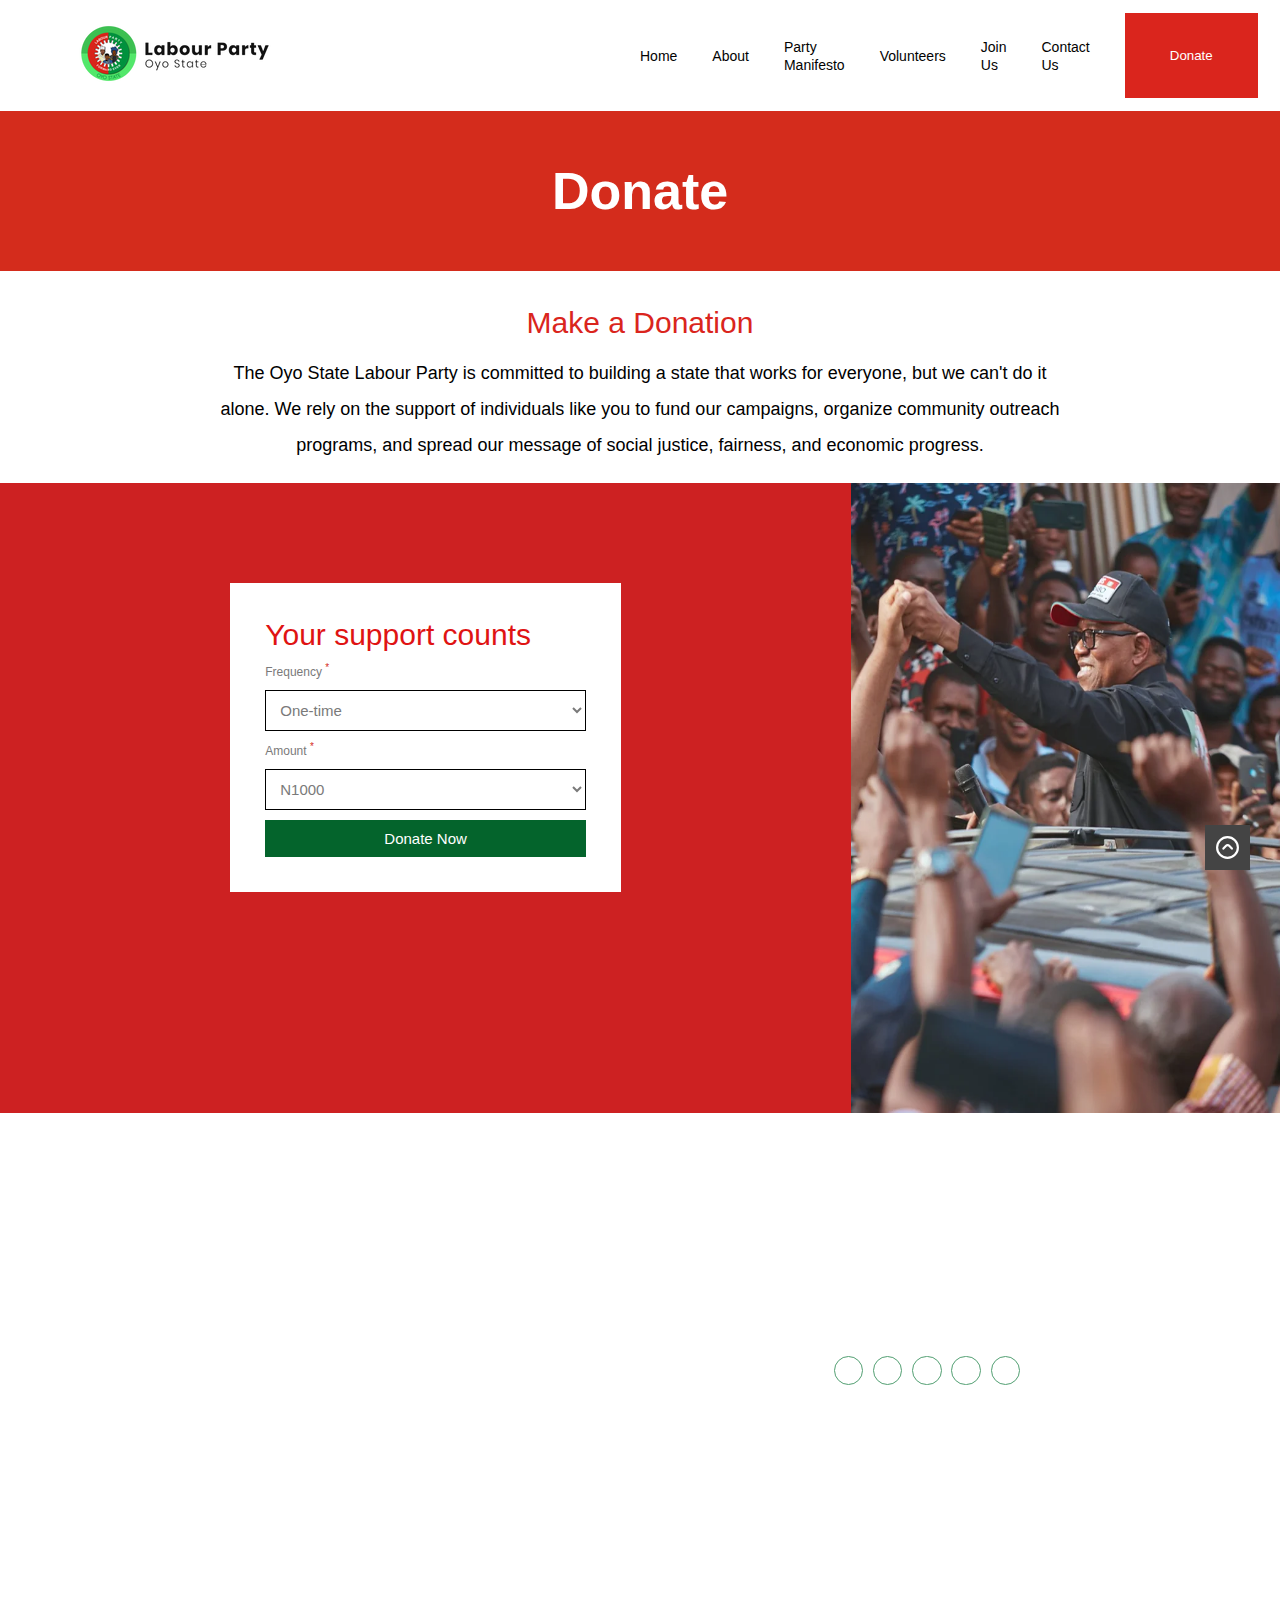
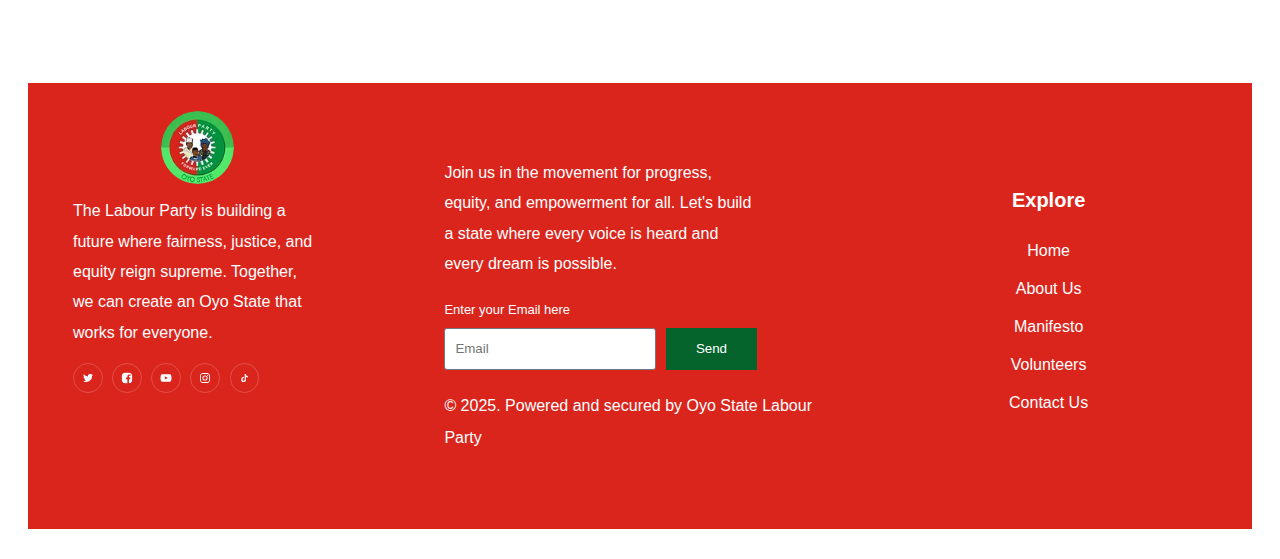
<file: donate.html>
<!DOCTYPE html>
<html lang="en">
<head>
    <meta charset="UTF-8">
    <meta name="viewport" content="width=device-width, initial-scale=1.0">
    <link rel="icon" href="./images/imgi_4_Labour-Party-logo-AFTER-EFFECT.webp" type="image/webp">
    <title>Donate - Labour Party Oyo State</title>
    <link rel="stylesheet" href="style.css">
</head>
<body style="background-image: url(./images/imgi_8_Group-91.png); background-size: cover; background-repeat: no-repeat; background-attachment: fixed;">
    <nav id="desktop-nav">
        <div style="padding: 20px 40px;">
            <img src="./images/imgi_2_1728225031213-transparentThumbnail.png" alt="logo">
        </div>
        <div id="link">
            <ul>
                <li>
                    <a href="./index.html">Home</a>
                </li>
                <li>
                    <a href="./about.html">About</a>
                </li>
                <li>
                    <a href="./manifesto.html">Party Manifesto</a>
                </li>
                <li>
                    <a href="./volunteers.html">Volunteers</a>
                </li>
                <li>
                    <a href="./join.html">Join Us</a>
                </li>
                <li>
                    <a href="./contact.html">Contact Us</a>
                </li>
            </ul>
            <button>
                <a href="./donate.html">Donate</a>
            </button>
        </div>
    </nav>
    <nav id="mobile-nav">
        <div id="nav-items">
            <div>
                <img src="./images/hamburger-menu.svg" alt="">
            </div>
            <!-- <div id="link">
                <ul>
                    <li>
                        <a href="./index.html">Home</a>
                    </li>
                    <li>
                        <a href="./about.html">About</a>
                    </li>
                    <li>
                        <a href="./manifesto.html">Party Manifesto</a>
                    </li>
                    <li>
                        <a href="./volunteers.html">Volunteers</a>
                    </li>
                    <li>
                        <a href="./join.html">Join Us</a>
                    </li>
                    <li>
                        <a href="./contact.html">Contact Us</a>
                    </li>
                </ul>
                <button>
                    <a href="./donate.html">Donate</a>
                </button>
            </div> -->
            <div style="padding: 20px 40px;">
                <img src="./images/imgi_4_Labour-Party-logo-AFTER-EFFECT.webp" alt="logo">
            </div>
            <div>
                <img style="width: 20px; height: 20px;" src="./images/search.svg" alt="">
            </div>
        </div>
    </nav>

    <section id="donate-section1">
        <h1>
            Donate
        </h1>
    </section>

    <section id="donate-section2">
        <div>
            <h2>Make a Donation</h2>
            <p>
                The Oyo State Labour Party is committed to building a state that works for everyone, but we can't do it alone. We rely on the support of individuals like you to fund our campaigns, organize community outreach programs, and spread our message of social justice, fairness, and economic progress.
            </p>
        </div>
    </section>

    <section id="donate-section3">
        <div id="form">
            <form action="">
                <h2>
                    Your support counts
                </h2>
                <div>
                    <label for="frequency">
                        Frequency
                        <sup>*</sup>
                    </label>
                    <br>
                    <select required name="" id="frequency">
                        <option value="">One-time</option>
                        <option value="">Monthly</option>
                    </select>
                </div>
                <div>
                    <label for="amount">
                        Amount
                        <sup>*</sup>
                    </label>
                    <select required name="" id="amount">
                        <option value="">N1000</option>
                        <option value="">N1500</option>
                        <option value="">N2000</option>
                        <option value="">N5000</option>
                        <option value="">N10000</option>
                        <option value="">N50000</option>
                        <option value="">N100000</option>
                        <option value="">N1000000</option>
                        <option value="">Other</option>
                    </select>
                </div>
                <button type="submit">Donate Now</button>
            </form>
        </div>
        <div id="image">
            <img src="./images/7bca64_2aed730c5f9a433da0e295fca3c42d56mv2-1.webp" alt="">
        </div>
    </section>

    <section id="donate-section4">
        <div id="main">
            <div>
                <h2>Address</h2>
                <p>
                    No 90, Awolowo Way, Opposite Old Odeon Cinema Oke-Ado Ibadan Oyo State.
                </p>
            </div>
            <div>
                <h2>Hours</h2>
                <p>
                    Monday - Friday: 10 AM - 4 PM
                </p>
                <p>
                    Saturday: 10 AM - 4 PM
                </p>
            </div>
            <div>
                <h2>Join us at</h2>
                <p id="social-media">
                    <a href="https://x.com/LP_Oyostate">
                        <img src="./images/twitter.svg" alt="">
                    </a>
                    <a href="https://web.facebook.com/oyostatelp">
                        <img src="./images/facebook.svg" alt="">
                    </a>
                    <a href="https://www.youtube.com/@LPOYOSTATE">
                        <img src="./images/youtube.svg" alt="">
                    </a>
                    <a href="https://www.instagram.com/lp_oyostate/">
                        <img src="./images/instagram.svg" alt="">
                    </a>
                    <a href="https://www.tiktok.com/@lpoyostate">
                        <img src="./images/tiktok.svg" alt="">
                    </a>
                </p>
            </div>
        </div>
    </section>

    <div id="back-to-top">
        <a href="./contact.html">
            <svg xmlns="http://www.w3.org/2000/svg" fill="none" viewBox="0 0 128 128" id="ArrowCircleUp">
                <path stroke="#ffffff" stroke-linecap="round" stroke-linejoin="round" stroke-width="8" d="M80 68L70.2459 57.9313C67.1025 54.6864 61.8975 54.6864 58.7541 57.9313L49 68" class="colorStroke000000 svgStroke"></path>
                <circle cx="64" cy="64" r="38" stroke="#ffffff" stroke-width="8" class="colorStroke000000 svgStroke"></circle>
            </svg>
        </a>
    </div>

    <footer class="footer">
        <div id="footer">
            <div id="first">
            <div id="top">
                <div id="logo">
                    <a href="">
                        <img src="./images/imgi_4_Labour-Party-logo-AFTER-EFFECT.webp" alt="">
                    </a>
                </div>
                <p>
                    The Labour Party is building a future where fairness, justice, and equity reign supreme. Together, we can create an Oyo State that works for everyone.
                </p>
            </div>
            <div id="social-media">
                <a href="https://x.com/LP_Oyostate">
                    <img src="./images/twitter.svg" alt="">
                </a>
                <a href="https://web.facebook.com/oyostatelp">
                    <img src="./images/facebook.svg" alt="">
                </a>
                <a href="https://www.youtube.com/@LPOYOSTATE">
                    <img src="./images/youtube.svg" alt="">
                </a>
                <a href="https://www.instagram.com/lp_oyostate/">
                    <img src="./images/instagram.svg" alt="">
                </a>
                <a href="https://www.tiktok.com/@lpoyostate">
                    <img src="./images/tiktok.svg" alt="">
                </a>
            </div>
            </div>
            <div id="join">
                <p>
                    Join us in the movement for progress, equity, and empowerment for all. Let's build a state where every voice is heard and every dream is possible.
                </p>
                <form action="">
                    <label for="">Enter your Email here </label>
                    <div id="mail">
                        <input type="email" name="" id="" placeholder="Email">
                        <button>
                            <a href="">Send</a>
                        </button>
                    </div>
                </form>
                <a style="line-height: 2;" href="">
                    © 2025. Powered and secured by Oyo State Labour Party
                </a>
            </div>
            <div id="explore">
                <div>
                    <h2>Explore</h2>
                </div>
                <div>
                    <ul>
                        <li>
                            <a href="./index.html">Home</a>
                        </li>
                        <li>
                            <a href="./about.html">About Us</a>
                        </li>
                        <li>
                            <a href="./manifesto.html">Manifesto</a>
                        </li>
                        <li>
                            <a href="./volunteers.html">Volunteers</a>
                        </li>
                        <li>
                            <a href="./contact.html">Contact Us</a>
                        </li>
                    </ul>
                </div>
            </div>
        </div>
    </footer>
</body>
</html>
</file>
<file: style.css>
* {
    padding: 0;
    margin: 0;
    box-sizing: border-box;
    font-family: sans-serif;
}
a {
    text-decoration: none;
    color: #fff;
    font-weight: normal;
}
nav {
    display: flex;
    justify-content: space-between;
    align-items: center;
    padding: 0 35px;
    background-color: #fff;
}
nav div {
    width: 50%;
}
nav #link {
    display: flex;
    justify-content: space-between;
    align-items: center;
}
nav #link ul {
    display: flex;
    align-items: center;
    justify-content: space-between;
}
nav #link ul li {
    list-style: none;
}
nav #link ul li a {
    font-size: 14px;
    font-weight: 300;
    color: #020202;
    margin-right: 35px;
}
#mobile-nav {
    display: none;
}
nav #link button {
    background-color: #da251d;
    border: none;
    padding: 35px 45px;
}
#section1 #red, #section2 #red {
    background-color: #da251d;
    color: #fff;
}
#section1{
    display: flex;
    gap: 25px;
    padding: 10px 35px;
}
#section1 #image {
    width: 34vw;
}
#section1 #image img {
    width: 100%;
    height: 100%;
}
#section1 #red {
    background-color: #da251d;
    color: #fff;
    width: 66vw;
    padding: 150px 70px;
}
#section1 #red h2 {
    font-size: 48px;
    font-weight: 300;
    width: 90%;
    line-height: 1.5;
}
#section1 #red button {
    background-color: #04642c;
    border: none;
    padding: 20px 25px;
    margin-top: 20px;
}
#section1 #red button:hover {
    border: 10px solid #04642c;
    background-color: #fff;
    padding: 11px 16px;
}
#section1 #red button:hover a {
    color: #04642c;
}
#section2{
    display: flex;
    align-items: center;
    justify-content: space-between;
    padding: 32px 230px;
    gap: 30px;
}
#section2 #about {
    width: 70%;
}
#section2 h3 {
    color: #ff0000;
    font-size: 24px;
    font-weight: 500;
}
#section2 #firstP {
    font-size: 22px;
    font-weight: 500;
    letter-spacing: 0.1px;
}
#section2 p {
    font-size: 18px;
    margin-top: 16px;
    line-height: 1.5;
}
#section2 #name {
    font-weight: 700;
}
#section2 #image {
    width: 30%;
}
#section2 #image img {
    width: 100%;
    border-bottom-left-radius: 40%;
    border-bottom-right-radius: 40%;
}
#back-to-top svg {
    position: fixed;
    bottom: 30px;
    right: 30px;
    cursor: pointer;
    background-color: #444444;
    padding: 5px 0;
    height: 45px;
    width: 45px;
    text-align: center;
    z-index: 99;
}
#back-to-top svg:hover {
    background-color: #fff;
    border: 2px solid #444444;
    transition: 0.5s;
}
#back-to-top svg:hover path {
    stroke: #444444;
}
#back-to-top svg:hover circle {
    stroke: #444444;
}
#section3 {
    display: flex;
    gap: 25px;
    height: 55vh;
    margin: 100px 0;
}
#section3 #image {
    width: 33.3%;
}
#section3 img {
    height: 55vh;
    width: 100%;
}
#section3 #red {
    background-color: #da251d;
    color: #fff;
    padding: 70px;
    width: 30.4%;
}#section3 #red p {
    font-size: 18px;
    line-height: 2;
    margin: 30px 0;
}
#section3 #red button {
    background-color: #04642c;
    border: none;
    padding: 20px 25px;
}
#section3 #red button:hover {
    border: 10px solid #04642c;
    background-color: #fff;
    padding: 11px 16px;
}
#section3 #red button:hover a {
    color: #04642c;
}
#section3 #red h2 {
    font-size: 26px;
    font-weight: 600;
}
#section4 {
    background-image: url(./images/imgi_10_7bca64_346725c021964ef19fbedfb37af53300mv2.webp);
    background-size: cover;
    padding: 50px;
    text-align: center;
    margin-top: 140px;
}
#section4 button {
    background-color: #da251d;
    border: none;
    padding: 42px 65px;
    margin: 30px 0;
}
#section4 button a {
    font-size: 14px;
    padding: 12px 24px;
}
#section4 button a:hover {
    background-color: white;
    color: #da251d;
    transition: 0.5s;
}
#section5 {
    text-align: center;
    margin: 100px 0;
}
#section5 span {
    font-size: 100px;
    font-weight: 700;
    color: #da251d;
}
#section5 p {
    font-size: 34px;
    line-height: 90px;
}
#section5 button {
    background-color: #da251d;
    border: none;
    padding: 12px 24px;
    margin: 20px 0;
}
#section5 button a {
    font-size: 14px;
}
#section5 button a:hover {
    font-size: 14px;
    color: #da251d;
}
#section5 button:hover {
    background-color: white;
    color: #da251d;
    transition: 0.5s;
}
#section5 button:hover a {
    color: #da251d;
}
footer {
    background-color: #fff;
    padding: 30px 28px;
}
.footer {
    padding-top: 85px;
}
#footer {
    background-color: #da251d;
    padding: 20px 0 20px 45px;
    color: #fff;
    display: flex;
    justify-content: flex-start;
}
footer #first {
    width: 31.5%;
}
footer #logo {
    text-align: center;
    width: 32%;
}
footer #first #logo img {
    width: 75%;
    margin-left: 80px;
    border: none;
}
footer p {
    font-size: 16px;
    line-height: 1.9;
}
footer #first p {
    width: 65%;
    margin-bottom: 15px;
}
footer #first a img {
    width: 8%;
    border: 1px solid #e1514a;
    padding: 8px;
    border-radius: 50%;
    margin-right: 5px;
}
footer #join {
    width: 34%;
    padding: 55px 0;
}
footer #join p {
    width: 78%;
}
footer form{
    margin: 20px 0;
    width: 78%;
}
footer label {
    font-size: 13px;
}
footer #mail {
    display: flex;
    margin: 10px 0;
    gap: 10px;
    width: 100%;
}
footer input {
    padding: 10px;
    border: 1px solid #717984;
    outline: none;
    width: 70%;
    border-radius: 3px;
    line-height: 1.5;
}
footer button {
    background-color: #04642c;
    border: none;
    padding: 10px 30px;
}
footer #explore {
    width: 34.5%;
    display: flex;
    flex-direction: column;
    align-items: center;
    justify-content: center;
    gap: 20px;
}
footer #explore div {
    width: 100%;
    text-align: center;
}
footer #explore h2 {
    font-size: 20px;
}
footer ul li {
    list-style: none;
    padding: 10px 0;
}

/* About Page */

#about-section1, #manifesto-section1, #volunteers-section1, #join-section1, #contact-section1, #donate-section1 {
    background-color: #d42c1c;
    color: #fff;
    text-align: center;
    padding: 50px 0;
}
#about-section1 h1, #manifesto-section1 h1, #volunteers-section1 h1, #join-section1 h1, #contact-section1 h1, #donate-section1 h1 {
    font-size: 52px;
}
#about-section2, #manifesto-section2 {
    text-align: center;
    margin: 0 100px;
    padding: 40px 0;
}
#about-section2 div, #manifesto-section2 div {
    width: 78%;
    margin: auto;
}
#about-section2 p, #manifesto-section2 p {
    font-size: 17px;
    line-height: 2;
    margin-bottom: 15px;
}
#about-section3 {
    display: flex;
    color: #fff;
    margin: 10px;
}
#about-section3 div {
    padding: 25px 100px;
}
#about-section3 #mission {
    background-color: #04642c;
    width: 50%;
}
#about-section3 #vision {
    background-color: #d42c1c;
    width: 50%;
}
#about-section3 h2 {
    font-size: 36px;
    font-weight: 500;
}
#about-section3 p {
    font-size: 16px;
    line-height: 2;
    margin-bottom: 15px;
}
#about-section4 {
    text-align: center;
    margin: 80px 100px;
    padding: 40px 0;
}
#about-section4 div {
    width: 78%;
    margin: auto;
}
#about-section4 h2 {
    font-size: 34px;
    font-weight: 500;
    color: #d42c1c;
}
#about-section4 p {
    font-size: 17px;
    line-height: 2;
}
#about-section5 {
    margin: 80px 100px;
    margin-bottom: 180px;
}
#about-section5 #meet {
    margin: auto;
    width: 80%;
}
#about-section5 #flex {
    display: flex;
    gap: 28px;
}
#about-section5 #flex #image {
    width: 33%;
}
#about-section5 img {
    width: 100%;
}
#about-section5 h2 {
    font-size: 36px;
    font-weight: 500;
    color: #d42c1c;
    margin-bottom: 15px;
}
#about-section5 #name {
    text-align: center;
    margin-right: 20px;
    margin-left: 20px;
    padding: 40px;
    background-color: #fff;
    z-index: 99;
}
#about-section5 a {
    color: #d42c1c;
    font-size: 20px;
    font-weight: 700;
}
#about-section5 p {
    margin: 10px 0;
}
#about-section5 #flex section {
    border: 1px solid #d0d2d4;
}
/* #about-section5 #flex section:hover img {
    
} */



/* Manifesto Page */

#manifesto-section3 {
    display: flex;
    gap: 55px;
    padding: 20px;
    margin-top: 40px;
}
#manifesto-section3 #image {
    width: 30%;
    padding: 0 55px;
}
#manifesto-section3 #right {
    width: 70%;
    display: flex;
    flex-wrap: wrap;
    margin-top: 20px;
}
#manifesto-section3 h2 {
    color: #d42c1c;
    font-size: 36px;
    font-weight: 500;
}
#manifesto-section3 #content {
    width: 100%;
    display: flex;
    flex-wrap: wrap;
}
#manifesto-section3 #content #div1, #div2, #div3, #div4 {
    width: 50%;
    padding: 10px;
    margin-top: 20px;
}
#manifesto-section3 span {
    font-size: 17px;
    font-weight: 700;
}
#manifesto-section3 p {
    font-size: 17.5px;
    line-height: 2;
    margin-bottom: 20px;
}
#manifesto-section4 {
    display: flex;
    gap: 55px;
    padding: 20px;
}
#manifesto-section4 #image {
    width: 30%;
    padding: 0 15px;
}
#manifesto-section4 #right {
    width: 70%;
    display: grid;
    grid-template-columns: 1fr 1fr;
}
#manifesto-section4 #grid #div5, #div6, #div7, #div8 {
    width: 100%;
    padding: 10px;
    margin-bottom: 20px;
}
#manifesto-section4 span {
    font-size: 17px;
    font-weight: 700;
}
#manifesto-section4 p {
    font-size: 17.5px;
    line-height: 2;
    margin-bottom: 20px;
}



/* Volunteers Page */

#volunteers-section2 {
    background-color: #fff;
    text-align: center;
    padding: 100px;
}
#volunteers-section2 #main {
    width: 80%;
    margin: auto;
    margin-top: 5px;
}
#volunteers-section2 h2 {
    color: #da251d;
    font-size: 30px;
    font-weight: 500;
}
#volunteers-section2 p {
    font-size: 18px;
    line-height: 2;
    text-align: start;
    margin-bottom: 30px;
}
#volunteers-section2 #carousel {
    height: 70vh;
}
#volunteers-section3 {
    background-color: #fff;
    text-align: center;
    padding: 30px 100px 70px;
}
#volunteers-section3 #main {
    width: 80%;
    margin: auto;
}
#volunteers-section3 p {
    font-size: 20px;
    color: #da251d;
}
#volunteers-section3 h2 {
    font-size: 45px;
    font-weight: 700;
}
#volunteers-section3 form {
    padding: 45px;
    margin: auto;
}
#volunteers-section3 input {
    width: 45%;
    margin: 10px 15px;
    background-color: #f0f0f0;
    border: none;
    outline: none;
    padding: 15px;
    line-height: 28.5px;
    font-size: 15px;
    font-weight: 500;
}
#volunteers-section3 textarea {
    width: 94%;
    margin: 10px 0;
    background-color: #f0f0f0;
    border: none;
    outline: none;
    padding: 20px;
    line-height: 28.5px;
    height: 17.5vh;
    max-height: 17.5vh;
}
#volunteers-section3 button {
    background-color: #cd2122;
    color: #fff;
    font-size: 19px;
    font-weight: 600;
    padding: 15px 40px;
    margin: 14px;
    border: none;
    outline: none;
    cursor: inherit;
}
#volunteers-section4 {
    text-align: center;
    padding: 117px 100px;
    color: #fff;
}
#volunteers-section4 div {
    display: flex;
    justify-content: space-between;
    align-items: center;
    width: 80%;
    margin: auto;
}
#volunteers-section4 h2 {
    font-size: 35px;
    font-weight: 600;
}
#volunteers-section4 a {
    background-color: #da251c;
    padding: 16px 40px;
    font-size: 18px;
    font-weight: 600;
}
#volunteers-section4 a:hover {
    background-color: #000000;
    transition: 0.5s;
}



/* Join Page */

#join-section2 {
    text-align: center;
    padding: 100px;
}
#join-section2 div {
    width: 80%;
    margin: auto;
    margin-top: 5px;
}
#join-section2 h2 {
    color: #da251d;
    font-size: 30px;
    font-weight: 500;
}
#join-section2 p {
    font-size: 18px;
    line-height: 2;
    margin-bottom: 30px;
    margin-top: 15px;
}
#join-section3 {
    background-image: url(./images/imgi_9_7bca64_26c5b249684747cfb9017d1671ceb0ddmv2.webp);
    background-repeat: no-repeat;
    background-size: cover;
    padding: 65px 85px 90px;
}
#join-section3 div {
    width: 80%;
    margin: auto;
    padding: 15px 50px 25px;
    background-color: #fff;
}
#join-section3 h2 {
    color: #da251d;
    font-size: 30px;
    font-weight: 500;
}
#join-section3 p {
    font-size: 18px;
    line-height: 2;
    margin-top: 10px;
}
#join-section3 form {
    width: 65%;
    margin: auto;
}
#join-section3 form div {
    padding: 10px;
    width: 100%;
}
#join-section3 form label {
    font-size: 12px;
    color: #7a7a7a;
    cursor: pointer;
}
#join-section3 form sup {
    color: #d42c1c;
}
#join-section3 form input, select {
    width: 100%;
    margin-top: 10px;
    outline: none;
    padding: 12px 10px;
    font-size: 13px;
    color: #7a7a7a;
}
#join-section3 form button {
    width: 97%;
    border: none;
    outline: none;
    padding: 10px;
    background-color: #da251d;
    color: #fff;
    font-size: 15px;
    margin: 5px 10px;
}


/* Contact Page */

#contact-section2 {
    background-color: #fff;
    text-align: center;
    padding: 100px 100px 0;
}
#contact-section2 #main {
    width: 80%;
    margin: auto;
    margin-top: 5px;
}
#contact-section2 p {
    font-size: 18px;
    line-height: 2;
    padding-bottom: 15px;
}
#contact-section3 {
    display: flex;
    padding-bottom: 45px;
    background-color: white;
}
#contact-section3 #form {
    width: 66.5%;
    padding: 30px 20px 0;
    color: #fff;
    background-color: #cd2122;
    text-align: center;
}
#contact-section3 h2 {
    font-size: 30px;
    font-weight: 500;
}
#contact-section3 #image {
    width: 33.5%;
}
#contact-section3 #image img {
    width: 100%;
}
#contact-section3 form {
    width: 80%;
    padding: 35px;
    margin: auto;
    display: flex;
    flex-wrap: wrap;
    gap: 10px;
}
#contact-section3 label {
    font-size: 12px;
    cursor: pointer;
}
#contact-section3 #input {
    width: 49.3%;
    text-align: start;
}
#contact-section3 input {
    width: 100%;
    margin-top: 10px;
    background-color: #f0f0f0;
    border: none;
    outline: none;
    padding: 10px;
    font-size: 15px;
    font-weight: 500;
}
#contact-section3 #text {
    width: 100%;
    text-align: start;
}
#contact-section3 textarea {
    width: 100%;
    max-width: 100%;
    min-width: 100%;
    margin-top: 10px;
    background-color: #f0f0f0;
    border: none;
    outline: none;
    padding: 20px;
    line-height: 28.5px;
}
#contact-section3 form button {
    width: 100%;
    border: none;
    outline: none;
    padding: 10px;
    background-color: #04642c;
    color: #fff;
    font-size: 15px;
}
#contact-section4 {
    padding: 100px;
    color: #fff;
    margin: 20px 0;
}
#contact-section4 #main {
    width: 80%;
    text-align: center;
    margin: auto;
    display: flex;
    justify-content: space-between;
}
#contact-section4 #main div {
    width: 33%;
    padding: 20px;
}
#contact-section4 h2 {
    font-size: 30px;
    font-weight: 500;
}
#contact-section4 p {
    font-size: 17px;
    line-height: 2;
    font-weight: 400;
    margin-top: 20px;
}
#contact-section4 a img {
    width: 12%;
    border: 1px solid #529f72;
    padding: 8px;
    border-radius: 50%;
    margin-right: 5px;
}


/* Donate Page */

#donate-section2 {
    text-align: center;
    padding: 30px 100px 20px;
    background-color: #fff;
}
#donate-section2 div {
    width: 80%;
    margin: auto;
    margin-top: 5px;
}
#donate-section2 h2 {
    color: #da251d;
    font-size: 30px;
    font-weight: 500;
}
#donate-section2 p {
    font-size: 18px;
    line-height: 2;
    margin-top: 15px;
}
#donate-section3 {
    display: flex;
    height: fit-content;
    padding-bottom: 45px;
    background-color: white;
}
#donate-section3 #form {
    width: 66.5%;
    padding: 100px;
    background-color: #cd2122;
    text-align: center;
    height: 70vh;
}
#donate-section3 h2 {
    font-size: 30px;
    font-weight: 500;
    color: #df1313;
}
#donate-section3 #image {
    width: 33.5%;
}
#donate-section3 #image img {
    width: 100%;
    height: 70vh;
}
#donate-section3 form {
    width: 60%;
    background-color: #fff;
    padding: 35px;
    margin: auto;
    display: flex;
    flex-wrap: wrap;
    gap: 10px;
}
#donate-section3 label {
    font-size: 12px;
    color: #7a7a7a;
    cursor: pointer;
}
#donate-section3 sup {
    color: #d42c1c;
}
#donate-section3 div {
    width: 100%;
    text-align: start;
}
#donate-section3 select {
    width: 100%;
    margin-top: 10px;
    background: none;
    border: 1px solid #000;
    outline: none;
    padding: 10px;
    font-size: 15px;
    font-weight: 500;
}
#donate-section3 form button {
    width: 100%;
    border: none;
    outline: none;
    padding: 10px;
    background-color: #04642c;
    color: #fff;
    font-size: 15px;
}
#donate-section4 {
    padding: 100px;
    color: #fff;
    margin: 20px 0;
}
#donate-section4 #main {
    width: 80%;
    text-align: center;
    margin: auto;
    display: flex;
    justify-content: space-between;
}
#donate-section4 #main div {
    width: 33%;
    padding: 20px;
}
#donate-section4 h2 {
    font-size: 30px;
    font-weight: 500;
}
#donate-section4 p {
    font-size: 17px;
    line-height: 2;
    font-weight: 400;
    margin-top: 20px;
}
#donate-section4 a img {
    width: 12%;
    border: 1px solid #529f72;
    padding: 8px;
    border-radius: 50%;
    margin-right: 5px;
}



@media screen and (max-width: 600px) {
    #desktop-nav {
        display: none;
    }
    #mobile-nav {
        display: block;
    }
    nav {
        padding: 0;
    }
    #nav-items {
        display: flex;
        align-items: center;
        justify-content: space-between;
        gap: 20px;
        width: 90vw;
        border: 1px solid red;
    }
    #nav-items div {
        width: 30%;
    }
    #section1{
        flex-direction: column;
        padding: 5px 40px;
    }
    #section1 #image {
        width: 83vw;
    }
    #section1 #red {
        width: 83vw;
        padding: 60px 40px;
    }
    #section1 #red h2 {
        font-size: 20px;
        width: 90%;
    }
    #section1 #red button {
        padding: 15px 25px;
        margin-top: 20px;
    }
    #section1 #red button:hover {
        border: none;
        border-top: 2px solid #04642c;
        padding: 14.2px 25px;
    }
    #section2{
        flex-direction: column;
        padding: 40px 30px;
    }
    #section2 #about {
        width: 100%;
    }
    #section2 h3 {
        font-size: 26px;
        line-height: 1.7;
    }
    #section2 #firstP {
        font-size: 28px;
        font-weight: normal;
    }
    #section2 #image {
        width: 100%;
    }
    #section3 {
        flex-direction: column;
        gap: 0.2px;
        height: fit-content;
        margin: 20px 0;
    }
    #section3 #image {
        width: 100%;
    }
    #section3 img {
        height: fit-content;
        width: 100%;
    }
    #section3 #red {
        padding: 65px;
        width: 100%;
    }
    #section3 #red button {
        padding: 15px 25px;
    }
    #section3 #red button:hover {
        border: none;
        border-top: 2px solid #04642c;
        padding: 14.2px 25px;
    }
    #section4 {
        padding: 50px;
        margin-top: 85px;
    }
    #section5 {
        text-align: center;
        margin: 70px 0;
        padding: 0 10px;
    }
    #section5 p {
        font-size: 30px;
        line-height: 1.5;
        text-align: start;
    }
    footer {
        padding: 28px;
        background-color: #fff;
    }
    .footer {
        padding-top: 50px;
    }
    #footer {
        flex-direction: column;
        justify-content: flex-start;
        padding: 30px 0 110px;
    }
    footer #first {
        width: 100%;
        padding-right: 30px;
    }
    footer #first #top {
        display: flex;
        align-items: center;
        gap: 15px;
    }
    footer #logo {
        width: 30%;
    }
    footer #first #logo img {
        width: 100%;
        margin-left: 20px;
    }
    footer #first p {
        width: 70%;
        text-align: center;
    }
    footer #social-media {
        text-align: center;
    }
    footer #first a img {
        width: 12%;
        padding: 10px;
        margin: 0 5px;
    }
    footer #join {
        width: 100%;
        padding: 60px 25px;
    }
    footer #join p {
        width: 74%;
        text-align: center;
        margin: auto;
        margin-top: 20px;
    }
    footer form{
        margin-bottom: 30px;
        width: 100%;
    }
    footer #mail {
        flex-direction: column;
        width: 100%;
    }
    footer input {
        padding: 10px;
        border: 1px solid #717984;
        outline: none;
        width: 100%;
        border-radius: 3px;
        line-height: 1.5;
    }
    footer #explore {
        width: 100%;
    }



    #about-section1, #manifesto-section1, #volunteers-section1, #join-section1, #contact-section1 {
        padding: 120px 0;
    }
    #about-section1 h1, #manifesto-section1 h1, #volunteers-section1 h1, #join-section1 h1, #contact-section1 h1 {
        font-size: 34px;
    }
    #about-section2, #manifesto-section2 {
        margin: 0 3px;
    }
    #about-section2 div, #manifesto-section2 div {
        width: 93%;
    }
    #about-section2 p, #manifesto-section2 p {
    font-size: 17px;
    margin-bottom: 5px;
}
    #about-section3 {
        flex-direction: column;
        margin: 10px;
    }
    #about-section3 div {
        padding: 25px 30px;
    }
    #about-section3 #mission {
        width: 100%;
    }
    #about-section3 #vision {
        width: 100%;
    }
    #about-section3 img {
        width: 70%;
        margin: auto;
    }
    #about-section4 {
        margin: 20px 5px;
        padding: 40px 0;
    }
    #about-section4 div {
        width: 93%;
    }
    #about-section5 {
        margin: 80px 15px;
        margin-bottom: 120px;
    }
    #about-section5 #meet {
        width: 100%;
    }
    #about-section5 #flex {
        flex-direction: column;
        gap: 40px;
    }
    #about-section5 #flex #image {
        width: 90%;
    }
    #manifesto-section3 {
        flex-direction: column;
        gap: 0;
        padding: 0;
        margin-top: 5px;
    }
    #manifesto-section3 #image {
        width: 100%;
        padding: 30px;
    }
    #manifesto-section3 #image img {
        width: 100%;
    }
    #manifesto-section3 #right {
        width: 100%;
        margin-top: 0px;
        padding: 20px;
    }
    #manifesto-section3 #content {
        flex-direction: column;
    }
    #manifesto-section3 #content #div1, #div2, #div3, #div4 {
        width: 100%;
    }
    #manifesto-section3 span {
        font-size: 18px;
    }
    #manifesto-section3 p {
        font-size: 20px;
    }
    #manifesto-section4 {
        flex-direction: column;
        gap: 5px;
        padding: 5px;
    }
    #manifesto-section4 #image {
        width: 100%;
    }
    #manifesto-section4 #right {
        width: 100%;
        grid-template-columns: 1fr;
    }
    #manifesto-section4 #grid #div5, #div6, #div7, #div8 {
        width: 100%;
        padding: 10px 25px;
    }
    #manifesto-section4 span {
        font-size: 19px;
    }
    #manifesto-section4 p {
        font-size: 19px;
    }
    #volunteers-section2 {
        padding: 50px 15px;
    }
    #volunteers-section2 #main {
        width: 100%;
    }
    #volunteers-section2 #carousel {
        height: fit-content;
    }
    #volunteers-section3 {
        padding: 30px 0px 70px;
    }
    #volunteers-section3 #main {
        width: 100%;
    }
    #volunteers-section3 h2 {
        font-size: 30px;
    }
    #volunteers-section3 form {
        padding: 45px 15px;
    }
    #volunteers-section3 input {
        width: 100%;
        margin: 10px 0px;
        padding: 20px 15px;
    }
    #volunteers-section3 textarea {
        width: 100%;
    }
    #volunteers-section4 {
        text-align: start;
        padding: 130px 20px;
    }
    #volunteers-section4 div {
        flex-direction: column;
        justify-content: center;
        align-items: start;
        width: 100%;
    }
    #volunteers-section4 h2 {
        font-size: 32px;
        line-height: 1.5;
    }
    #join-section2 {
        padding: 90px 10px;
    }
    #join-section2 div {
        width: 100%;
        margin-top: 5px;
    }
    #join-section3 {
        padding: 65px 0 90px;
    }
    #join-section3 div {
        width: 100%;
        padding: 15px 25px 25px;
    }
    #contact-section2 {
        padding: 100px 10px 0;
    }
    #contact-section2 #main {
        width: 100%;
    }
    #contact-section3 {
        padding-bottom: 45px;
    }
    #contact-section3 #form {
        width: 100%;
        padding: 30px 0px 0;
    }
    #contact-section3 #image {
        display: none;
    }
    #contact-section3 #input {
        width: 100%;
    }
    #contact-section4 {
        padding: 85px 10px;
        color: #fff;
        margin: 20px 0;
    }
    #contact-section4 #main {
        width: 100%;
        flex-direction: column;
    }
    #contact-section4 #main div {
        width: 100%;
        padding: 5px;
    }
    #contact-section4 p {
        margin-top: 15px;
    }
    #donate-section2 {
        padding: 30px 10px 20px;
    }
    #donate-section2 div {
        width: 100%;
    }
    #donate-section3 #form {
        width: 100%;
        padding: 35px 0;
        height: fit-content;
        text-align: start;
    }
    #donate-section3 h2 {
        line-height: 1;
        margin-bottom: 20px;
    }
    #donate-section3 #image {
        display: none;
    }
    #donate-section3 form {
        width: 55%;
        padding: 15px;
    }
    #donate-section4 {
        padding: 85px 10px;
    }
    #donate-section4 #main {
        width: 100%;
        flex-direction: column;
    }
    #donate-section4 #main div {
        width: 100%;
        padding: 5px;
    }
    #donate-section4 p {
        margin-top: 15px;
    }
}
</file>
